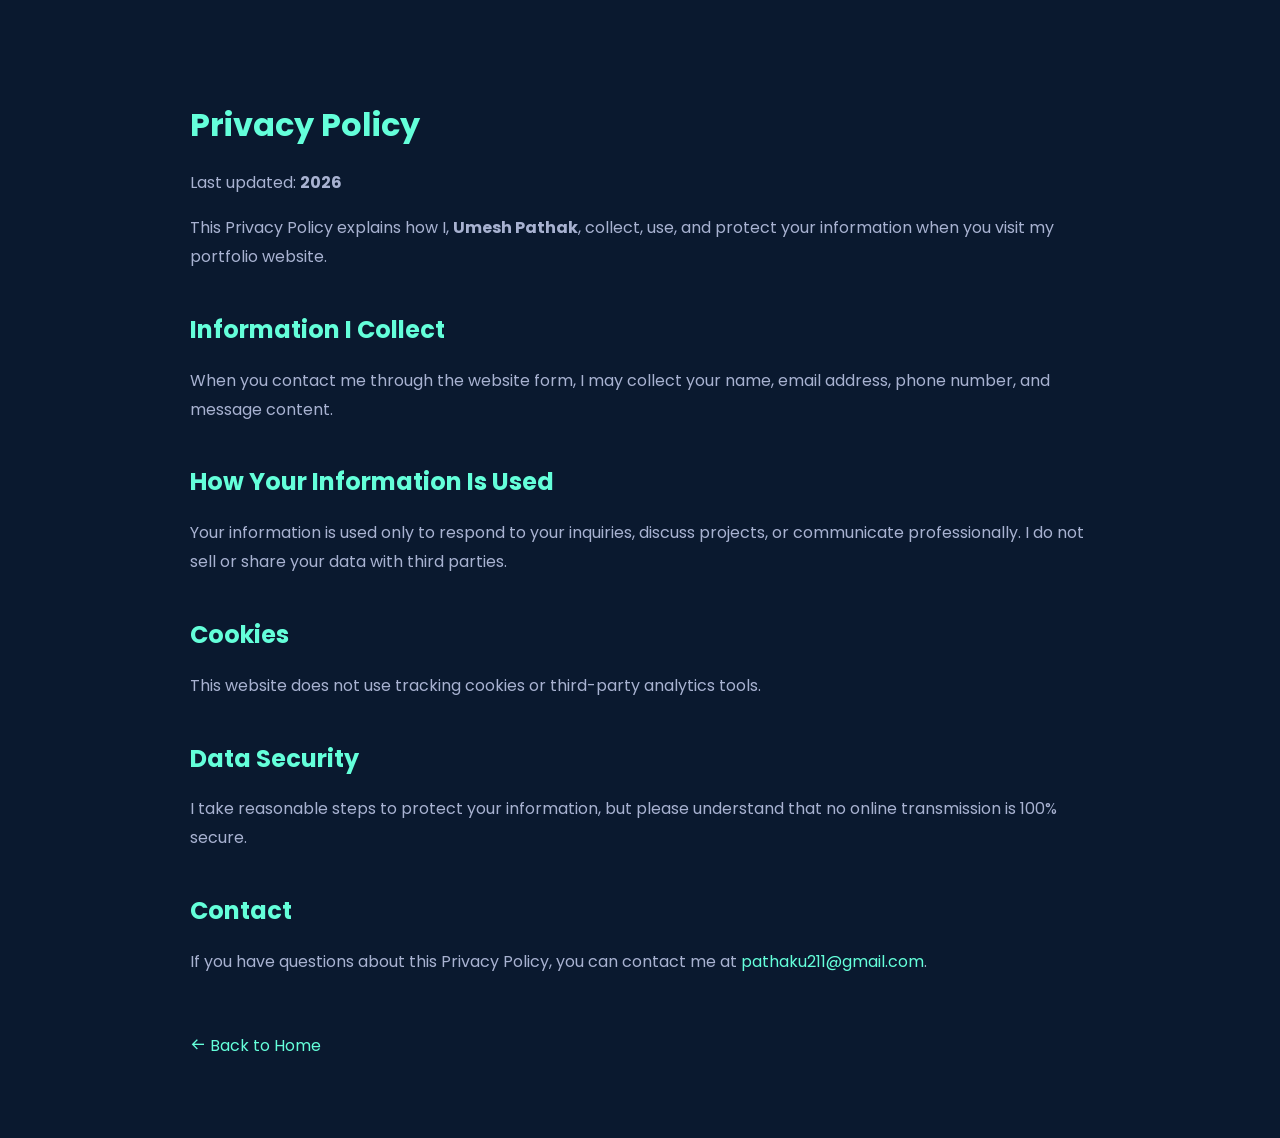
<file: privacy.html>
<!DOCTYPE html>
<html lang="en">
<head>
  <meta charset="UTF-8">
  <title>Privacy Policy | Umesh Pathak</title>
  <meta name="viewport" content="width=device-width, initial-scale=1.0">
  
  <!-- Same font & icons as your site -->
  <link href="https://unpkg.com/boxicons@2.1.4/css/boxicons.min.css" rel="stylesheet">
  <link href="https://fonts.googleapis.com/css2?family=Poppins:wght@300;400;500;600&display=swap" rel="stylesheet">

  <style>
    body {
      margin: 0;
      font-family: 'Poppins', sans-serif;
      background: #0a192f;
      color: #ccd6f6;
    }

    .policy-container {
      max-width: 900px;
      margin: auto;
      padding: 80px 20px;
    }

    h1 {
      color: #64ffda;
      margin-bottom: 20px;
    }

    h2 {
      margin-top: 40px;
      color: #64ffda;
    }

    p {
      line-height: 1.8;
      margin-top: 10px;
      color: #a8b2d1;
    }

    a {
      color: #64ffda;
      text-decoration: none;
    }

    .back-link {
      display: inline-block;
      margin-top: 40px;
      color: #64ffda;
    }
  </style>
</head>
<body>

  <div class="policy-container">
    <h1>Privacy Policy</h1>
    <p>Last updated: <strong>2026</strong></p>

    <p>
      This Privacy Policy explains how I, <strong>Umesh Pathak</strong>, collect, use, and protect
      your information when you visit my portfolio website.
    </p>

    <h2>Information I Collect</h2>
    <p>
      When you contact me through the website form, I may collect your name,
      email address, phone number, and message content.
    </p>

    <h2>How Your Information Is Used</h2>
    <p>
      Your information is used only to respond to your inquiries, discuss projects,
      or communicate professionally. I do not sell or share your data with third parties.
    </p>

    <h2>Cookies</h2>
    <p>
      This website does not use tracking cookies or third-party analytics tools.
    </p>

    <h2>Data Security</h2>
    <p>
      I take reasonable steps to protect your information, but please understand
      that no online transmission is 100% secure.
    </p>

    <h2>Contact</h2>
    <p>
      If you have questions about this Privacy Policy, you can contact me at
      <a href="mailto:pathaku211@gmail.com">pathaku211@gmail.com</a>.
    </p>

    <a href="index.html" class="back-link">
      <i class='bx bx-arrow-back'></i> Back to Home
    </a>
  </div>

</body>
</html>
</file>
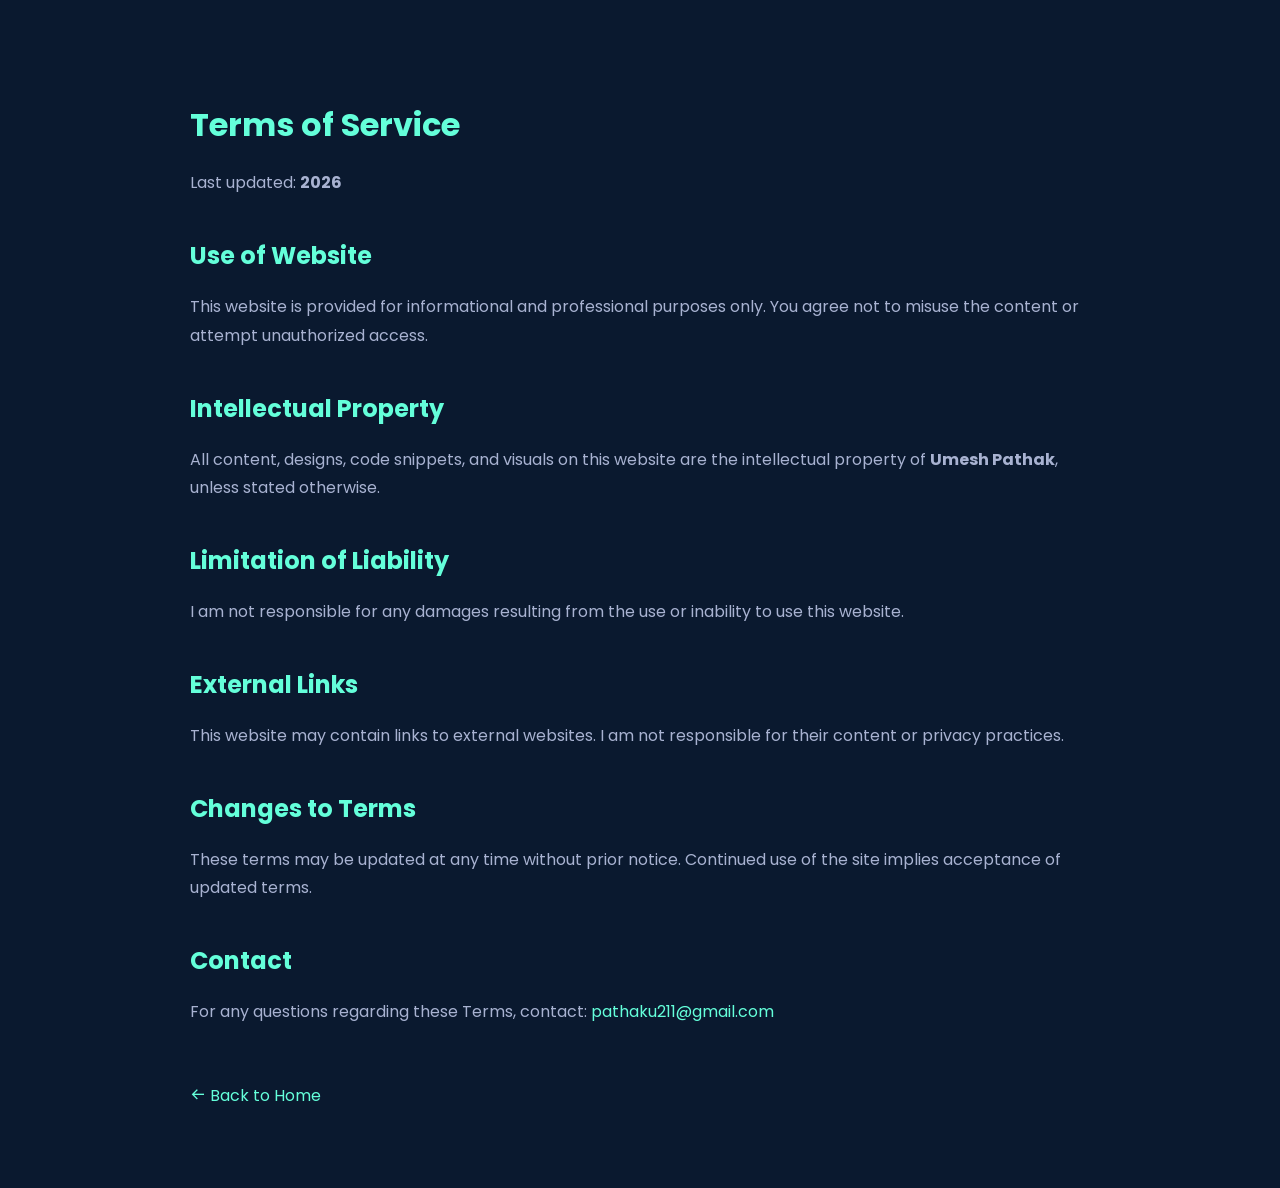
<file: terms.html>
<!DOCTYPE html>
<html lang="en">
<head>
  <meta charset="UTF-8">
  <title>Terms of Service | Umesh Pathak</title>
  <meta name="viewport" content="width=device-width, initial-scale=1.0">

  <link href="https://unpkg.com/boxicons@2.1.4/css/boxicons.min.css" rel="stylesheet">
  <link href="https://fonts.googleapis.com/css2?family=Poppins:wght@300;400;500;600&display=swap" rel="stylesheet">

  <style>
    body {
      margin: 0;
      font-family: 'Poppins', sans-serif;
      background: #0a192f;
      color: #ccd6f6;
    }

    .terms-container {
      max-width: 900px;
      margin: auto;
      padding: 80px 20px;
    }

    h1 {
      color: #64ffda;
      margin-bottom: 20px;
    }

    h2 {
      margin-top: 40px;
      color: #64ffda;
    }

    p {
      line-height: 1.8;
      margin-top: 10px;
      color: #a8b2d1;
    }

    a {
      color: #64ffda;
      text-decoration: none;
    }

    .back-link {
      display: inline-block;
      margin-top: 40px;
      color: #64ffda;
    }
  </style>
</head>
<body>

  <div class="terms-container">
    <h1>Terms of Service</h1>
    <p>Last updated: <strong>2026</strong></p>

    <h2>Use of Website</h2>
    <p>
      This website is provided for informational and professional purposes only.
      You agree not to misuse the content or attempt unauthorized access.
    </p>

    <h2>Intellectual Property</h2>
    <p>
      All content, designs, code snippets, and visuals on this website are the
      intellectual property of <strong>Umesh Pathak</strong>, unless stated otherwise.
    </p>

    <h2>Limitation of Liability</h2>
    <p>
      I am not responsible for any damages resulting from the use or inability
      to use this website.
    </p>

    <h2>External Links</h2>
    <p>
      This website may contain links to external websites. I am not responsible
      for their content or privacy practices.
    </p>

    <h2>Changes to Terms</h2>
    <p>
      These terms may be updated at any time without prior notice.
      Continued use of the site implies acceptance of updated terms.
    </p>

    <h2>Contact</h2>
    <p>
      For any questions regarding these Terms, contact:
      <a href="mailto:pathaku211@gmail.com">pathaku211@gmail.com</a>
    </p>

    <a href="index.html" class="back-link">
      <i class='bx bx-arrow-back'></i> Back to Home
    </a>
  </div>

</body>
</html>
</file>
